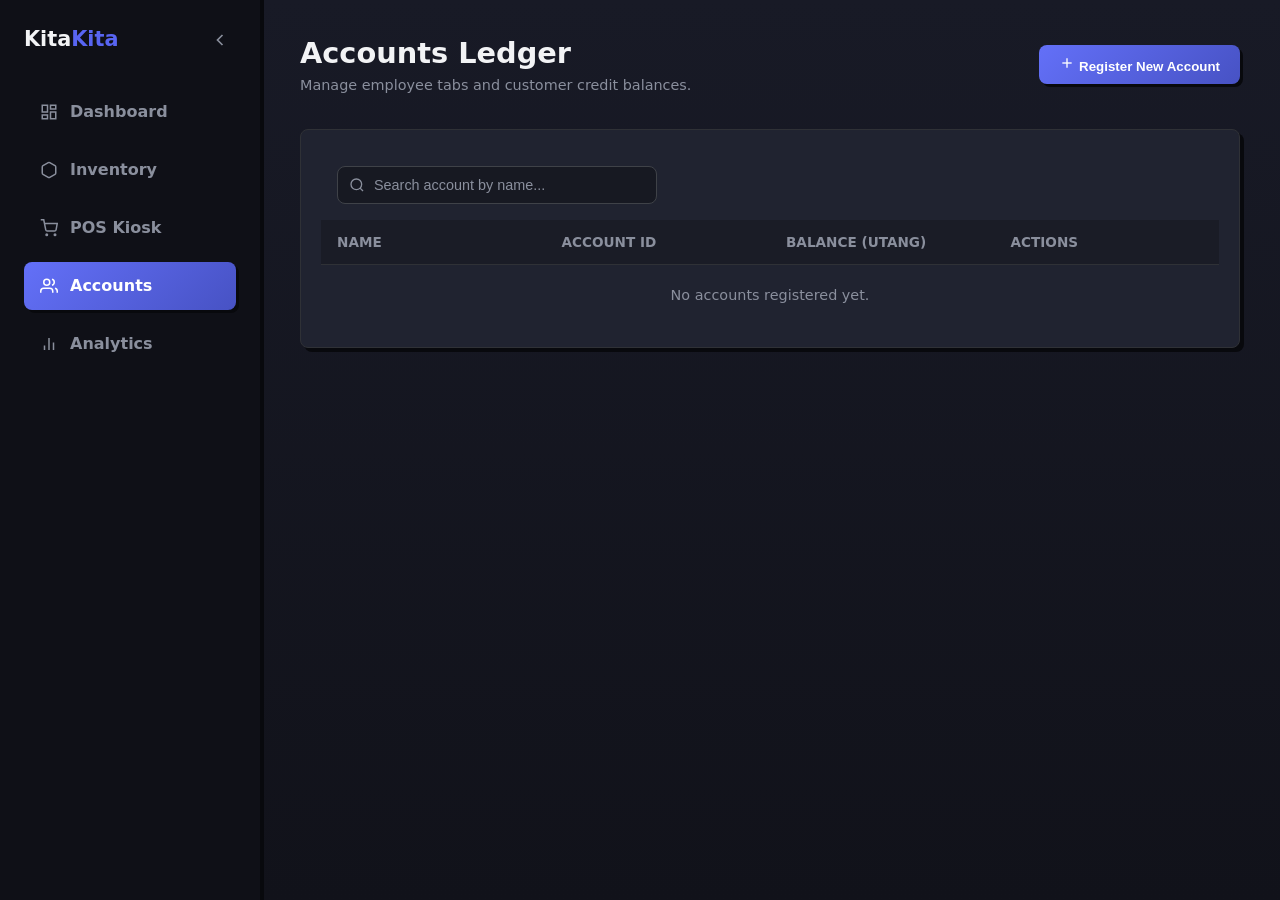
<file: PR2/accounts.html>
<!DOCTYPE html>
<html lang="en" data-theme="dark">
<head>
    <meta charset="UTF-8">
    <meta name="viewport" content="width=device-width, initial-scale=1.0">
    <title>Accounts | KitaKita</title>
    <link rel="stylesheet" href="style.css">
</head>
<body>
    <div class="app-container">
        <!-- Sidebar -->
        <aside class="sidebar" id="sidebar">
            <div class="brand">
                <h2>Kita<span>Kita</span></h2>
                <button id="sidebar-toggle" class="btn-icon" aria-label="Toggle Sidebar">
                    <svg width="20" height="20" viewBox="0 0 24 24" fill="none" stroke="currentColor" stroke-width="2"><path d="M15 18l-6-6 6-6"/></svg>
                </button>
            </div>
            <nav class="nav-menu">
                <a href="index.html" class="nav-link">
                    <svg width="18" height="18" viewBox="0 0 24 24" fill="none" stroke="currentColor" stroke-width="2"><rect x="3" y="3" width="7" height="9"/><rect x="14" y="3" width="7" height="5"/><rect x="14" y="12" width="7" height="9"/><rect x="3" y="16" width="7" height="5"/></svg>
                    <span class="link-text">Dashboard</span>
                </a>
                <a href="inventory.html" class="nav-link">
                    <svg width="18" height="18" viewBox="0 0 24 24" fill="none" stroke="currentColor" stroke-width="2"><path d="M21 16V8a2 2 0 0 0-1-1.73l-7-4a2 2 0 0 0-2 0l-7 4A2 2 0 0 0 3 8v8a2 2 0 0 0 1 1.73l7 4a2 2 0 0 0 2 0l7-4A2 2 0 0 0 21 16z"/></svg>
                    <span class="link-text">Inventory</span>
                </a>
                <a href="pos.html" class="nav-link">
                    <svg width="18" height="18" viewBox="0 0 24 24" fill="none" stroke="currentColor" stroke-width="2"><circle cx="9" cy="21" r="1"/><circle cx="20" cy="21" r="1"/><path d="M1 1h4l2.68 13.39a2 2 0 0 0 2 1.61h9.72a2 2 0 0 0 2-1.61L23 6H6"/></svg>
                    <span class="link-text">POS Kiosk</span>
                </a>
                <a href="accounts.html" class="nav-link active">
                    <svg width="18" height="18" viewBox="0 0 24 24" fill="none" stroke="currentColor" stroke-width="2"><path d="M17 21v-2a4 4 0 0 0-4-4H5a4 4 0 0 0-4 4v2"/><circle cx="9" cy="7" r="4"/><path d="M23 21v-2a4 4 0 0 0-3-3.87"/><path d="M16 3.13a4 4 0 0 1 0 7.75"/></svg>
                    <span class="link-text">Accounts</span>
                </a>
                <a href="analytics.html" class="nav-link">
                    <svg width="18" height="18" viewBox="0 0 24 24" fill="none" stroke="currentColor" stroke-width="2"><line x1="18" y1="20" x2="18" y2="10"/><line x1="12" y1="20" x2="12" y2="4"/><line x1="6" y1="20" x2="6" y2="14"/></svg>
                    <span class="link-text">Analytics</span>
                </a>
            </nav>
        </aside>

        <!-- Main Content Area -->
        <main class="main-content">
            <header class="page-header">
                <div>
                    <h1 class="page-title">Accounts Ledger</h1>
                    <p class="text-muted">Manage employee tabs and customer credit balances.</p>
                </div>
                <div class="quick-actions">
                    <button class="btn-primary" id="open-account-modal-btn">
                        <svg width="16" height="16" viewBox="0 0 24 24" fill="none" stroke="currentColor" stroke-width="2"><line x1="12" y1="5" x2="12" y2="19"/><line x1="5" y1="12" x2="19" y2="12"/></svg>
                        Register New Account
                    </button>
                </div>
            </header>

            <section class="card table-container">
                <div style="padding: 16px; border-bottom: 1px solid var(--border); display: flex; align-items: center;">
                    <div style="position: relative; width: 100%; max-width: 320px;">
                        <svg width="16" height="16" viewBox="0 0 24 24" fill="none" stroke="currentColor" stroke-width="2" 
                            style="position: absolute; left: 12px; top: 50%; transform: translateY(-50%); color: var(--text-muted); pointer-events: none;">
                            <circle cx="11" cy="11" r="8"></circle>
                            <line x1="21" y1="21" x2="16.65" y2="16.65"></line>
                        </svg>
                        <input type="text" id="account-search" class="form-control" placeholder="Search account by name..." style="padding-left: 36px;">
                    </div>
                </div>
                <table class="data-table">
                    <thead>
                        <tr>
                            <th>Name</th>
                            <th>Account ID</th>
                            <th>Balance (Utang)</th>
                            <th>Actions</th>
                        </tr>
                    </thead>
                    <tbody id="accounts-table-body">
                        <!-- Populated dynamically -->
                    </tbody>
                </table>
            </section>
        </main>
    </div>

    <!-- Registration Modal -->
    <div class="modal-overlay" id="account-modal">
        <div class="card modal-card" style="max-width: 420px;">
            <div class="card-header">
                <h3>Register Account</h3>
                <button class="btn-icon" id="close-account-modal-btn">✕</button>
            </div>
            <form id="account-form" style="display: flex; flex-direction: column; gap: 16px; margin-top: 16px;">
                <div>
                    <label class="text-muted" style="font-size: 0.85rem; display: block; margin-bottom: 6px;">Customer / Employee Name</label>
                    <input type="text" id="acc-name" class="form-control" required placeholder="e.g., Juan Dela Cruz">
                </div>
                <div>
                    <label class="text-muted" style="font-size: 0.85rem; display: block; margin-bottom: 6px;">Initial Balance / Utang (₱)</label>
                    <input type="number" id="acc-balance" class="form-control" value="0" step="0.01">
                </div>
                <div style="display: flex; justify-content: flex-end; gap: 8px; margin-top: 8px;">
                    <button type="button" class="btn-secondary" id="cancel-account-modal-btn">Cancel</button>
                    <button type="submit" class="btn-primary">Save Account</button>
                </div>
            </form>
        </div>
    </div>

    <!-- Payment Modal -->
    <div class="modal-overlay" id="payment-modal">
        <div class="card modal-card" style="max-width: 400px;">
            <div class="card-header">
                <h3>Record Payment</h3>
                <button class="btn-icon" id="close-payment-modal-btn">✕</button>
            </div>
            <form id="payment-form" style="display: flex; flex-direction: column; gap: 16px; margin-top: 16px;">
                <input type="hidden" id="pay-account-id">
                <div>
                    <label class="text-muted" style="font-size: 0.85rem; display: block; margin-bottom: 4px;" id="pay-account-label">Account Name</label>
                    <div style="font-size: 0.95rem; font-weight: 600; margin-bottom: 10px;" id="pay-account-balance-display">Current Balance: ₱0.00</div>
                </div>
                <div>
                    <label class="text-muted" style="font-size: 0.85rem; display: block; margin-bottom: 6px;">Payment Amount (₱)</label>
                    <input type="number" id="pay-amount" class="form-control" placeholder="0.00" step="0.01" min="0.50" required>
                </div>
                <div style="display: flex; justify-content: flex-end; gap: 8px; margin-top: 8px;">
                    <button type="button" class="btn-secondary" id="cancel-payment-modal-btn">Cancel</button>
                    <button type="submit" class="btn-primary">Confirm Payment</button>
                </div>
            </form>
        </div>
    </div>

    <script src="accounts.js"></script>
</body>
</html>
</file>
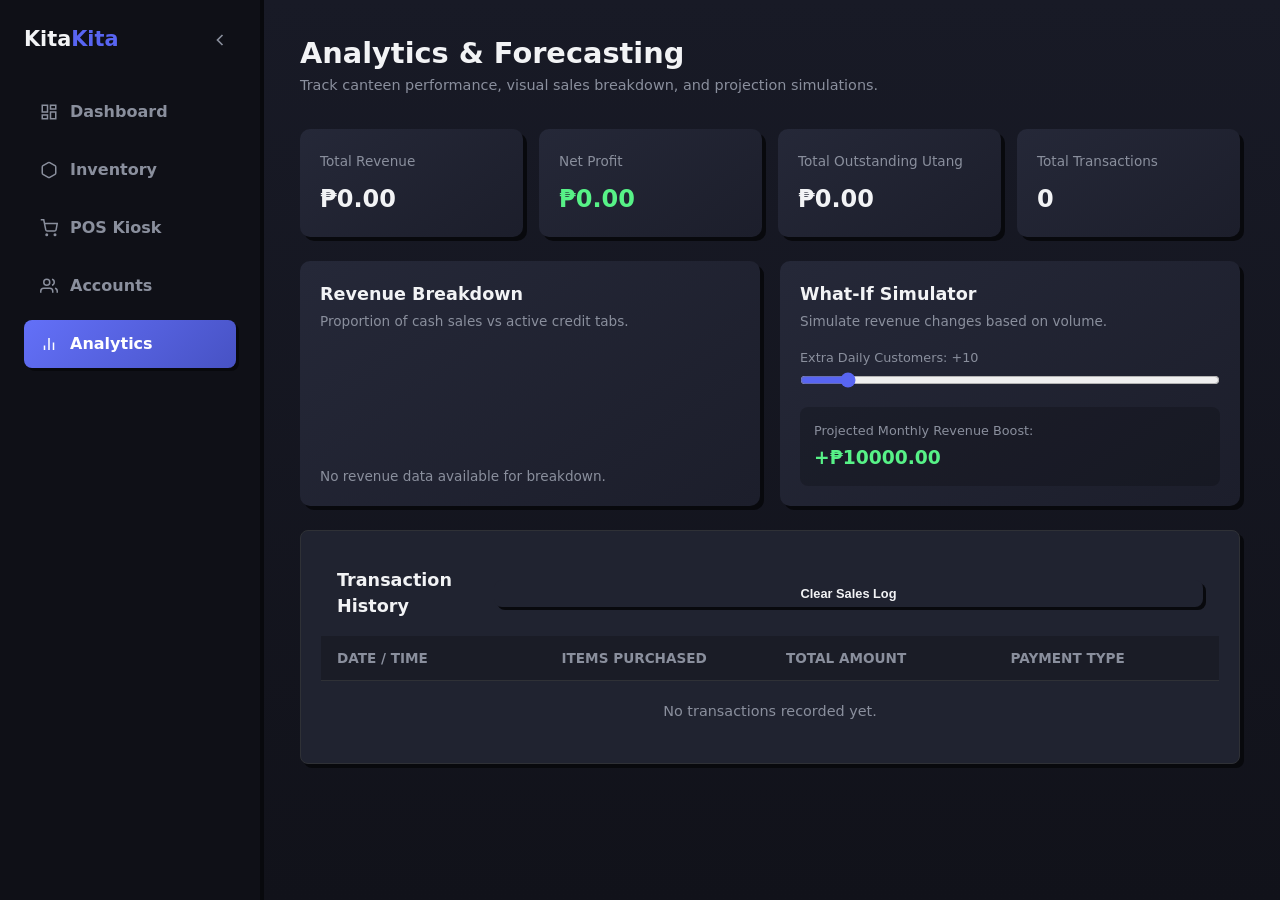
<file: PR2/analytics.html>
<!DOCTYPE html>
<html lang="en" data-theme="dark">
<head>
    <meta charset="UTF-8">
    <meta name="viewport" content="width=device-width, initial-scale=1.0">
    <title>Analytics | KitaKita</title>
    <link rel="stylesheet" href="style.css">
</head>
<body>
    <div class="app-container">
        <!-- Sidebar -->
        <aside class="sidebar" id="sidebar">
            <div class="brand">
                <h2>Kita<span>Kita</span></h2>
                <button id="sidebar-toggle" class="btn-icon" aria-label="Toggle Sidebar">
                    <svg width="20" height="20" viewBox="0 0 24 24" fill="none" stroke="currentColor" stroke-width="2"><path d="M15 18l-6-6 6-6"/></svg>
                </button>
            </div>
            <nav class="nav-menu">
                <a href="index.html" class="nav-link">
                    <svg width="18" height="18" viewBox="0 0 24 24" fill="none" stroke="currentColor" stroke-width="2"><rect x="3" y="3" width="7" height="9"/><rect x="14" y="3" width="7" height="5"/><rect x="14" y="12" width="7" height="9"/><rect x="3" y="16" width="7" height="5"/></svg>
                    <span class="link-text">Dashboard</span>
                </a>
                <a href="inventory.html" class="nav-link">
                    <svg width="18" height="18" viewBox="0 0 24 24" fill="none" stroke="currentColor" stroke-width="2"><path d="M21 16V8a2 2 0 0 0-1-1.73l-7-4a2 2 0 0 0-2 0l-7 4A2 2 0 0 0 3 8v8a2 2 0 0 0 1 1.73l7 4a2 2 0 0 0 2 0l7-4A2 2 0 0 0 21 16z"/></svg>
                    <span class="link-text">Inventory</span>
                </a>
                <a href="pos.html" class="nav-link">
                    <svg width="18" height="18" viewBox="0 0 24 24" fill="none" stroke="currentColor" stroke-width="2"><circle cx="9" cy="21" r="1"/><circle cx="20" cy="21" r="1"/><path d="M1 1h4l2.68 13.39a2 2 0 0 0 2 1.61h9.72a2 2 0 0 0 2-1.61L23 6H6"/></svg>
                    <span class="link-text">POS Kiosk</span>
                </a>
                <a href="accounts.html" class="nav-link">
                    <svg width="18" height="18" viewBox="0 0 24 24" fill="none" stroke="currentColor" stroke-width="2"><path d="M17 21v-2a4 4 0 0 0-4-4H5a4 4 0 0 0-4 4v2"/><circle cx="9" cy="7" r="4"/><path d="M23 21v-2a4 4 0 0 0-3-3.87"/><path d="M16 3.13a4 4 0 0 1 0 7.75"/></svg>
                    <span class="link-text">Accounts</span>
                </a>
                <a href="analytics.html" class="nav-link active">
                    <svg width="18" height="18" viewBox="0 0 24 24" fill="none" stroke="currentColor" stroke-width="2"><line x1="18" y1="20" x2="18" y2="10"/><line x1="12" y1="20" x2="12" y2="4"/><line x1="6" y1="20" x2="6" y2="14"/></svg>
                    <span class="link-text">Analytics</span>
                </a>
            </nav>
        </aside>

        <!-- Main Content -->
        <main class="main-content">
            <header class="page-header">
                <div>
                    <h1 class="page-title">Analytics & Forecasting</h1>
                    <p class="text-muted">Track canteen performance, visual sales breakdown, and projection simulations.</p>
                </div>
            </header>

            <!-- Metrics Overview Cards -->
            <section style="display: grid; grid-template-columns: repeat(auto-fit, minmax(220px, 1fr)); gap: 16px; margin-bottom: 24px;">
                <div class="card" style="padding: 20px;">
                    <span class="text-muted" style="font-size: 0.85rem;">Total Revenue</span>
                    <h2 class="text-accent" id="stat-revenue" style="margin-top: 8px;">₱0.00</h2>
                </div>
                <div class="card" style="padding: 20px;">
                    <span class="text-muted" style="font-size: 0.85rem;">Net Profit</span>
                    <h2 class="text-success" id="stat-profit" style="margin-top: 8px;">₱0.00</h2>
                </div>
                <div class="card" style="padding: 20px;">
                    <span class="text-muted" style="font-size: 0.85rem;">Total Outstanding Utang</span>
                    <h2 class="text-danger" id="stat-collectibles" style="margin-top: 8px;">₱0.00</h2>
                </div>
                <div class="card" style="padding: 20px;">
                    <span class="text-muted" style="font-size: 0.85rem;">Total Transactions</span>
                    <h2 id="stat-orders" style="margin-top: 8px;">0</h2>
                </div>
            </section>

            <!-- Grid Layout for Aura Visuals & What-If Simulator -->
            <section style="display: grid; grid-template-columns: repeat(auto-fit, minmax(340px, 1fr)); gap: 20px; margin-bottom: 24px;">
                <!-- Visual Sales Distribution Chart -->
                <div class="card" style="padding: 20px; display: flex; flex-direction: column; justify-content: space-between;">
                    <div>
                        <h3 style="font-size: 1.1rem; margin-bottom: 4px;">Revenue Breakdown</h3>
                        <p class="text-muted" style="font-size: 0.85rem; margin-bottom: 16px;">Proportion of cash sales vs active credit tabs.</p>
                    </div>
                    <div id="aura-chart-container" style="display: flex; flex-direction: column; gap: 12px;">
                        <!-- Dynamically populated visual progress bars -->
                    </div>
                </div>

                <!-- What-If Simulator Card -->
                <div class="card" style="padding: 20px;">
                    <h3 style="font-size: 1.1rem; margin-bottom: 4px;">What-If Simulator</h3>
                    <p class="text-muted" style="font-size: 0.85rem; margin-bottom: 16px;">Simulate revenue changes based on volume.</p>
                    
                    <div style="display: flex; flex-direction: column; gap: 12px;">
                        <div>
                            <label class="text-muted" style="font-size: 0.8rem; display: block; margin-bottom: 4px;" id="slider-label">Extra Daily Customers: +10</label>
                            <input type="range" id="sim-slider" min="0" max="100" value="10" style="width: 100%; accent-color: var(--accent);">
                        </div>
                        <div style="background: rgba(0,0,0,0.2); padding: 14px; border-radius: 8px; border: 1px solid var(--border);">
                            <span class="text-muted" style="font-size: 0.8rem; display: block;">Projected Monthly Revenue Boost:</span>
                            <h3 class="text-success" id="sim-output" style="margin-top: 4px;">₱0.00</h3>
                        </div>
                    </div>
                </div>
            </section>

            <!-- Sales History Table -->
            <section class="card table-container">
                <div style="padding: 16px; border-bottom: 1px solid var(--border); display: flex; justify-content: space-between; align-items: center;">
                    <h3 style="font-size: 1.1rem;">Transaction History</h3>
                    <button class="btn-secondary" id="clear-sales-btn" style="padding: 6px 12px; font-size: 0.8rem; color: var(--text-danger);">Clear Sales Log</button>
                </div>
                <table class="data-table">
                    <thead>
                        <tr>
                            <th>Date / Time</th>
                            <th>Items Purchased</th>
                            <th>Total Amount</th>
                            <th>Payment Type</th>
                        </tr>
                    </thead>
                    <tbody id="sales-table-body">
                        <!-- Populated dynamically -->
                    </tbody>
                </table>
            </section>
        </main>
    </div>

    <script src="analytics.js"></script>
</body>
</html>
</file>
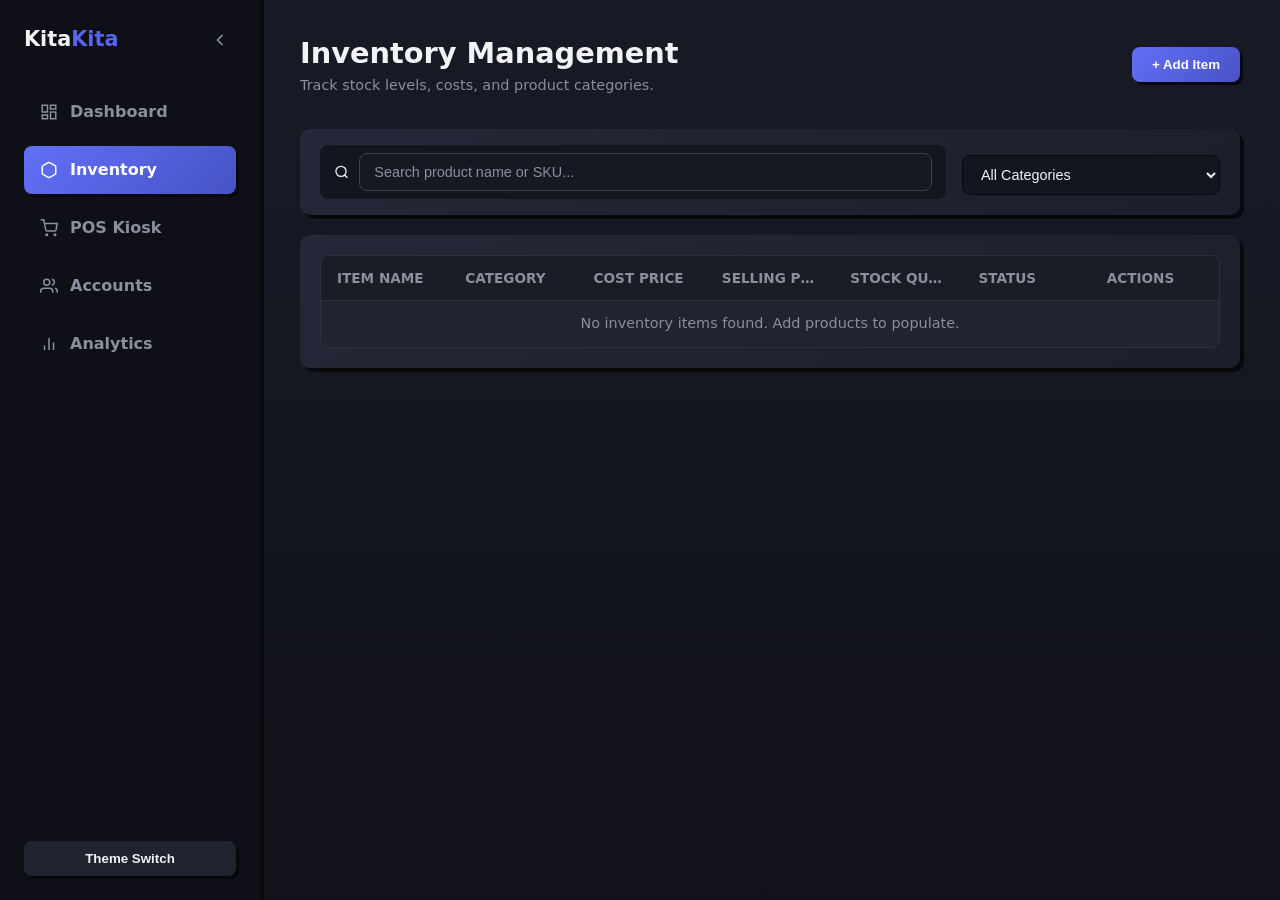
<file: PR2/inventory.html>
<!DOCTYPE html>
<html lang="en" data-theme="dark">
<head>
    <meta charset="UTF-8">
    <meta name="viewport" content="width=device-width, initial-scale=1.0">
    <title>Inventory | KitaKita</title>
    <link rel="stylesheet" href="style.css">
</head>
<body>

    <div class="app-container">
        
        <!-- Collapsible Sidebar -->
        <aside class="sidebar" id="sidebar">
            <div class="brand">
                <h2>Kita<span>Kita</span></h2>
                <button id="sidebar-toggle" class="btn-icon" aria-label="Toggle Sidebar">
                    <svg width="20" height="20" viewBox="0 0 24 24" fill="none" stroke="currentColor" stroke-width="2"><path d="M15 18l-6-6 6-6"/></svg>
                </button>
            </div>
            <nav class="nav-menu">
                <a href="index.html" class="nav-link">
                    <svg width="18" height="18" viewBox="0 0 24 24" fill="none" stroke="currentColor" stroke-width="2"><rect x="3" y="3" width="7" height="9"/><rect x="14" y="3" width="7" height="5"/><rect x="14" y="12" width="7" height="9"/><rect x="3" y="16" width="7" height="5"/></svg>
                    <span class="link-text">Dashboard</span>
                </a>
                <a href="inventory.html" class="nav-link active">
                    <svg width="18" height="18" viewBox="0 0 24 24" fill="none" stroke="currentColor" stroke-width="2"><path d="M21 16V8a2 2 0 0 0-1-1.73l-7-4a2 2 0 0 0-2 0l-7 4A2 2 0 0 0 3 8v8a2 2 0 0 0 1 1.73l7 4a2 2 0 0 0 2 0l7-4A2 2 0 0 0 21 16z"/></svg>
                    <span class="link-text">Inventory</span>
                </a>
                <a href="pos.html" class="nav-link">
                    <svg width="18" height="18" viewBox="0 0 24 24" fill="none" stroke="currentColor" stroke-width="2"><circle cx="9" cy="21" r="1"/><circle cx="20" cy="21" r="1"/><path d="M1 1h4l2.68 13.39a2 2 0 0 0 2 1.61h9.72a2 2 0 0 0 2-1.61L23 6H6"/></svg>
                    <span class="link-text">POS Kiosk</span>
                </a>
                <a href="accounts.html" class="nav-link">
                    <svg width="18" height="18" viewBox="0 0 24 24" fill="none" stroke="currentColor" stroke-width="2"><path d="M17 21v-2a4 4 0 0 0-4-4H5a4 4 0 0 0-4 4v2"/><circle cx="9" cy="7" r="4"/><path d="M23 21v-2a4 4 0 0 0-3-3.87"/><path d="M16 3.13a4 4 0 0 1 0 7.75"/></svg>
                    <span class="link-text">Accounts</span>
                </a>
                <a href="analytics.html" class="nav-link">
                    <svg width="18" height="18" viewBox="0 0 24 24" fill="none" stroke="currentColor" stroke-width="2"><line x1="18" y1="20" x2="18" y2="10"/><line x1="12" y1="20" x2="12" y2="4"/><line x1="6" y1="20" x2="6" y2="14"/></svg>
                    <span class="link-text">Analytics</span>
                </a>
                
            </nav>
            <div class="theme-control">
                <button id="theme-toggle" class="btn-secondary">Theme Switch</button>
            </div>
        </aside>

        <!-- Main Content Area -->
        <main class="main-content">
            
            <header class="page-header">
                <div>
                    <h1 class="page-title">Inventory Management</h1>
                    <p class="text-muted">Track stock levels, costs, and product categories.</p>
                </div>
                <div class="quick-actions">
                    <button class="btn-primary" id="open-modal-btn">+ Add Item</button>
                </div>
            </header>

            <!-- Table Filter Toolbar -->
            <section class="card toolbar-card">
                <div class="toolbar-controls">
                    <div class="search-box">
                        <svg width="16" height="16" viewBox="0 0 24 24" fill="none" stroke="currentColor" stroke-width="2"><circle cx="11" cy="11" r="8"/><line x1="21" y1="21" x2="16.65" y2="16.65"/></svg>
                        <input type="text" id="search-input" placeholder="Search product name or SKU..." maxlength="30">
                    </div>
                    <div class="filter-box">
                        <select id="category-filter">
                            <option value="all">All Categories</option>
                            <option value="Snacks & Sweets">Snacks, Candies & Chocolates</option>
                            <option value="Beverages">Beverages (Soda, Coffee, Juice)</option>
                            <option value="Bakery & Pastries">Bread & Pastries</option>
                            <option value="Daily Ulam">Daily Ulam</option>
                            <option value="General Supplies">General Supplies</option>
                        </select>
                    </div>
                </div>
            </section>

            <!-- Inventory Data Table -->
            <section class="card table-card">
                <div class="table-container">
                    <table class="data-table">
                        <thead>
                            <tr>
                                <th>Item Name</th>
                                <th>Category</th>
                                <th>Cost Price</th>
                                <th>Selling Price</th>
                                <th>Stock Quantity</th>
                                <th>Status</th>
                                <th>Actions</th>
                            </tr>
                        </thead>
                        <tbody id="inventory-table-body">
                            <!-- Dynamic empty state when starting from scratch -->
                            <tr id="empty-row">
                                <td colspan="7" class="empty-state">
                                    <p class="text-muted">No inventory items available. Click <strong>+ Add Item</strong> to add your first product.</p>
                                </td>
                            </tr>
                        </tbody>
                    </table>
                </div>
            </section>

        </main>
    </div>

    <!-- Modal Form: Add / Edit Product -->
    <div class="modal-overlay" id="item-modal">
        <div class="card modal-card">
            <div class="modal-header">
                <h3 id="modal-title">Add New Inventory Item</h3>
                <button class="btn-icon" id="close-modal-btn">
                    <svg width="20" height="20" viewBox="0 0 24 24" fill="none" stroke="currentColor" stroke-width="2"><line x1="18" y1="6" x2="6" y2="18"/><line x1="6" y1="6" x2="18" y2="18"/></svg>
                </button>
            </div>
            <form id="item-form">
                <div class="form-group">
                    <label for="item-name">Product Name</label>
                    <input type="text" id="item-name" placeholder="e.g., Pork Adobo" maxlength="30" required>
                </div>
                <div class="form-row">
                    <div class="form-group">
                        <label for="item-category">Category</label>
                        <select id="item-category" required>
                            <option value="Snacks & Sweets">Snacks, Candies & Chocolates</option>
                            <option value="Beverages">Beverages (Soda, Coffee, Juice)</option>
                            <option value="Bakery & Pastries">Bread & Pastries</option>
                            <option value="Daily Ulam">Daily Ulam</option>
                            <option value="General Supplies">General Supplies</option>
                        </select>
                    </div>
                    <div class="form-group">
                        <label for="item-stock">Stock Quantity</label>
                        <input type="number" id="item-stock" min="0" max="9999" placeholder="0" required>
                    </div>
                </div>
                <div class="form-row">
                    <div class="form-group">
                        <label for="item-cost">Cost Price (₱)</label>
                        <input type="number" id="item-cost" step="0.01" min="0" max="99999" placeholder="0.00" required>
                    </div>
                    <div class="form-group">
                        <label for="item-price">Selling Price (₱)</label>
                        <input type="number" id="item-price" step="0.01" min="0" max="99999" placeholder="0.00" required>
                    </div>
                </div>
                <div class="modal-actions">
                    <button type="button" class="btn-secondary" id="cancel-modal-btn">Cancel</button>
                    <button type="submit" class="btn-primary">Save Item</button>
                </div>
            </form>
        </div>
    </div>

    <div id="toast-container" class="toast-container"></div>

    <script src="inventory.js"></script>
</body>
</html>
</file>
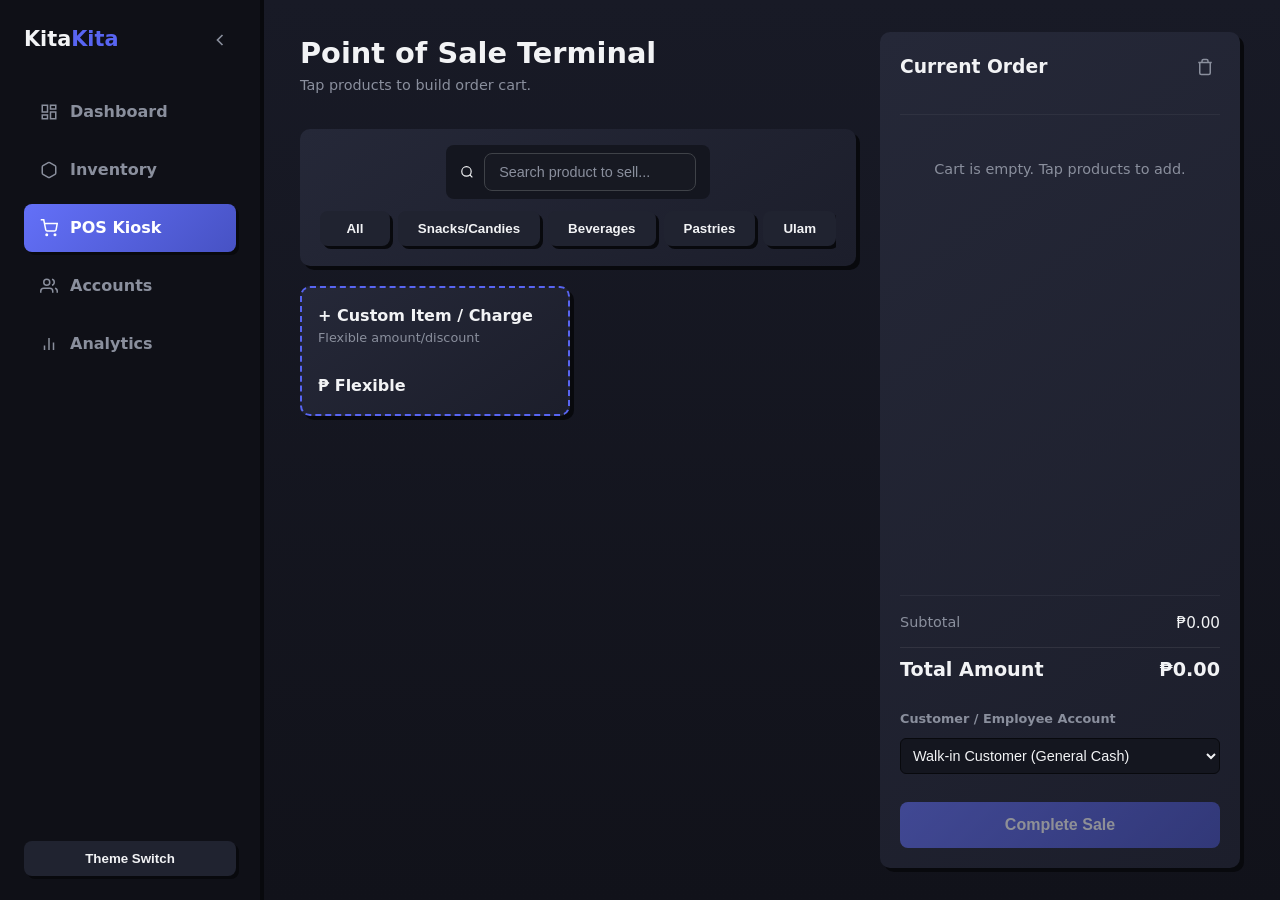
<file: PR2/pos.html>
<!DOCTYPE html>
<html lang="en" data-theme="dark">
<head>
    <meta charset="UTF-8">
    <meta name="viewport" content="width=device-width, initial-scale=1.0">
    <title>POS Kiosk | KitaKita</title>
    <link rel="stylesheet" href="style.css">
</head>
<body>

    <div class="app-container">
        
        <!-- Collapsible Sidebar -->
        <aside class="sidebar" id="sidebar">
            <div class="brand">
                <h2>Kita<span>Kita</span></h2>
                <button id="sidebar-toggle" class="btn-icon" aria-label="Toggle Sidebar">
                    <svg width="20" height="20" viewBox="0 0 24 24" fill="none" stroke="currentColor" stroke-width="2"><path d="M15 18l-6-6 6-6"/></svg>
                </button>
            </div>
            <nav class="nav-menu">
                <a href="index.html" class="nav-link">
                    <svg width="18" height="18" viewBox="0 0 24 24" fill="none" stroke="currentColor" stroke-width="2"><rect x="3" y="3" width="7" height="9"/><rect x="14" y="3" width="7" height="5"/><rect x="14" y="12" width="7" height="9"/><rect x="3" y="16" width="7" height="5"/></svg>
                    <span class="link-text">Dashboard</span>
                </a>
                <a href="inventory.html" class="nav-link">
                    <svg width="18" height="18" viewBox="0 0 24 24" fill="none" stroke="currentColor" stroke-width="2"><path d="M21 16V8a2 2 0 0 0-1-1.73l-7-4a2 2 0 0 0-2 0l-7 4A2 2 0 0 0 3 8v8a2 2 0 0 0 1 1.73l7 4a2 2 0 0 0 2 0l7-4A2 2 0 0 0 21 16z"/></svg>
                    <span class="link-text">Inventory</span>
                </a>
                <a href="pos.html" class="nav-link active">
                    <svg width="18" height="18" viewBox="0 0 24 24" fill="none" stroke="currentColor" stroke-width="2"><circle cx="9" cy="21" r="1"/><circle cx="20" cy="21" r="1"/><path d="M1 1h4l2.68 13.39a2 2 0 0 0 2 1.61h9.72a2 2 0 0 0 2-1.61L23 6H6"/></svg>
                    <span class="link-text">POS Kiosk</span>
                </a>
                <a href="accounts.html" class="nav-link">
                    <svg width="18" height="18" viewBox="0 0 24 24" fill="none" stroke="currentColor" stroke-width="2"><path d="M17 21v-2a4 4 0 0 0-4-4H5a4 4 0 0 0-4 4v2"/><circle cx="9" cy="7" r="4"/><path d="M23 21v-2a4 4 0 0 0-3-3.87"/><path d="M16 3.13a4 4 0 0 1 0 7.75"/></svg>
                    <span class="link-text">Accounts</span>
                </a>
                <a href="analytics.html" class="nav-link">
                    <svg width="18" height="18" viewBox="0 0 24 24" fill="none" stroke="currentColor" stroke-width="2"><line x1="18" y1="20" x2="18" y2="10"/><line x1="12" y1="20" x2="12" y2="4"/><line x1="6" y1="20" x2="6" y2="14"/></svg>
                    <span class="link-text">Analytics</span>
                </a>
            </nav>
            <div class="theme-control">
                <button id="theme-toggle" class="btn-secondary">Theme Switch</button>
            </div>
        </aside>

        <!-- Main Content Area -->
        <main class="main-content pos-layout">
            
            <!-- Left Side: Interactive Product Catalog -->
            <section class="pos-catalog">
                <header class="page-header">
                    <div>
                        <h1 class="page-title">Point of Sale Terminal</h1>
                        <p class="text-muted">Tap products to build order cart.</p>
                    </div>
                </header>

                <div class="card toolbar-card">
                    <div class="toolbar-controls" style="flex-direction: column; gap: 12px;">
                        <div class="search-box">
                            <svg width="16" height="16" viewBox="0 0 24 24" fill="none" stroke="currentColor" stroke-width="2"><circle cx="11" cy="11" r="8"/><line x1="21" y1="21" x2="16.65" y2="16.65"/></svg>
                            <input type="text" id="pos-search" placeholder="Search product to sell...">
                        </div>
                        <div class="category-pills" id="pos-category-pills" style="display: flex; gap: 8px; overflow-x: auto; width: 100%; padding-bottom: 4px;">
                            <button class="btn-secondary active" data-category="all">All</button>
                            <button class="btn-secondary" data-category="Snacks & Sweets">Snacks/Candies</button>
                            <button class="btn-secondary" data-category="Beverages">Beverages</button>
                            <button class="btn-secondary" data-category="Bakery & Pastries">Pastries</button>
                            <button class="btn-secondary" data-category="Daily Ulam">Ulam</button>
                        </div>
                    </div>
                </div>

                <!-- Product Card Grid -->
                <div class="product-grid" id="pos-product-grid">
                    <div class="empty-state card">
                        <p class="text-muted">No available stock to display. Add items in <strong>Inventory</strong> first.</p>
                    </div>
                </div>
            </section>

            <!-- Right Side: Live Transaction Checkout Cart -->
            <section class="pos-cart-panel">
                <div class="card cart-card">
                    <div class="card-header">
                        <h3>Current Order</h3>
                        <button class="btn-icon text-muted" id="clear-cart-btn" title="Clear Order">
                            <svg width="18" height="18" viewBox="0 0 24 24" fill="none" stroke="currentColor" stroke-width="2"><polyline points="3 6 5 6 21 6"/><path d="M19 6v14a2 2 0 0 1-2 2H7a2 2 0 0 1-2-2V6m3 0V4a2 2 0 0 1 2-2h4a2 2 0 0 1 2 2v2"/></svg>
                        </button>
                    </div>

                    <!-- Cart Item List -->
                    <div class="cart-items-wrapper">
                        <ul class="cart-list" id="cart-list">
                            <li class="empty-state">
                                <p class="text-muted">Cart is empty. Tap products to add.</p>
                            </li>
                        </ul>
                    </div>

                    <!-- Order Summary Totals -->
                    <div class="cart-summary">
                        <div class="summary-row">
                            <span class="text-muted">Subtotal</span>
                            <span id="cart-subtotal">₱0.00</span>
                        </div>
                        <div class="summary-row total-row">
                            <strong>Total Amount</strong>
                            <strong id="cart-total" class="text-accent">₱0.00</strong>
                        </div>

                        <!-- Customer / Employee Account Selector -->
                        <div class="form-group" style="margin: 12px 0 8px 0;">
                            <label for="pos-customer-select" style="font-size: 0.8rem; color: var(--text-muted); font-weight: 600; display: block; margin-bottom: 4px;">
                                Customer / Employee Account
                            </label>
                            <select id="pos-customer-select" class="input-field" style="width: 100%; padding: 0.5rem; border-radius: 6px; font-size: 0.9rem;">
                                <option value="walkin">Walk-in Customer (General Cash)</option>
                                <!-- Populated dynamically from accounts storage -->
                            </select>
                        </div>

                        <button class="btn-primary btn-checkout" id="checkout-btn" disabled>Complete Sale</button>
                    </div>
                </div>
            </section>

        </main>
    </div>

    <!-- Custom Item Price Modal -->
    <div class="modal-overlay" id="custom-price-modal">
        <div class="card modal-card" style="max-width: 360px;">
            <div class="card-header">
                <h3>Enter Custom Price</h3>
            </div>
            <div style="padding: 16px 0;">
                <label class="text-muted" style="font-size: 0.85rem;">Price (₱)</label>
                <input type="number" id="custom-item-price" class="input-field" placeholder="0.00" step="1" style="font-size: 1.2rem; margin-top: 6px;">
            </div>
            <div style="display: flex; gap: 8px; justify-content: flex-end;">
                <button class="btn-secondary" id="cancel-custom-price-btn">Cancel</button>
                <button class="btn-primary" id="confirm-custom-price-btn">Add to Cart</button>
            </div>
        </div>
    </div>

    <div id="toast-container" class="toast-container"></div>

    <script src="pos.js"></script>
</body>
</html>
</file>
<file: PR2/style.css>
/* ==========================================================================
   1. COLOR PALETTE & GRADIENTS
   ========================================================================== */
:root {
  --bg-main: #14161f;
  --bg-main-gradient: linear-gradient(180deg, #181a26 0%, #11121a 100%);
  --bg-sidebar: #0f1017;
  
  /* Subtle linear gradients for card depth */
  --bg-card: #202330;
  --bg-card-gradient: linear-gradient(145deg, #252838 0%, #1c1e2b 100%);
  --shadow-color: #08090d;
  
  --accent: #5865f2;
  --accent-gradient: linear-gradient(135deg, #6370f8 0%, #4752c4 100%);
  
  --text-main: #f2f3f5;
  --text-muted: #8a8f9d;
  
  --success: #57f287;
  --success-bg: rgba(87, 242, 135, 0.12);
  --warning: #fee75c;
  --warning-bg: rgba(254, 231, 92, 0.12);
  --danger: #ed4245;
  --danger-bg: rgba(237, 66, 69, 0.12);
}

* {
  box-sizing: border-box;
  margin: 0;
  padding: 0;
}

body {
  background: var(--bg-main-gradient);
  background-color: var(--bg-main);
  color: var(--text-main);
  font-family: 'Segoe UI', system-ui, -apple-system, sans-serif;
  line-height: 1.5;
  min-height: 100vh;
}

.app-container {
  display: flex;
  min-height: 100vh;
}

/* ==========================================================================
   2. COLLAPSIBLE SIDEBAR
   ========================================================================== */
.sidebar {
  width: 260px;
  background-color: var(--bg-sidebar);
  display: flex;
  flex-direction: column;
  padding: 24px;
  position: fixed;
  height: 100vh;
  box-shadow: 4px 0px 0px var(--shadow-color);
  transition: width 0.3s cubic-bezier(0.4, 0, 0.2, 1);
  z-index: 100;
  overflow: hidden;
}

.sidebar.collapsed {
  width: 80px;
  padding: 24px 16px;
}

.brand {
  display: flex;
  justify-content: space-between;
  align-items: center;
  margin-bottom: 32px;
}

.brand h2 {
  font-size: 1.3rem;
  font-weight: 700;
  white-space: nowrap;
}

.brand span {
  color: var(--accent);
}

.sidebar.collapsed .brand h2,
.sidebar.collapsed .link-text {
  display: none;
}

.btn-icon {
  background: transparent;
  border: none;
  color: var(--text-muted);
  cursor: pointer;
  display: flex;
  align-items: center;
  justify-content: center;
  padding: 6px;
  border-radius: 6px;
  transition: background 0.15s ease;
}

.btn-icon:hover {
  background: var(--bg-card);
  color: var(--text-main);
}

.sidebar.collapsed #sidebar-toggle svg {
  transform: rotate(180deg);
}

.nav-menu {
  display: flex;
  flex-direction: column;
  gap: 10px;
  flex-grow: 1;
}

.nav-link {
  color: var(--text-muted);
  text-decoration: none;
  padding: 12px 16px;
  border-radius: 8px;
  font-weight: 600;
  display: flex;
  align-items: center;
  gap: 12px;
  white-space: nowrap;
  transition: all 0.15s ease;
}

.nav-link:hover, .nav-link.active {
  color: #ffffff;
  background: var(--accent-gradient);
  box-shadow: 3px 3px 0px var(--shadow-color);
}

/* ==========================================================================
   3. MAIN CONTENT LAYOUT
   ========================================================================== */
.main-content {
  margin-left: 260px;
  flex-grow: 1;
  padding: 32px 40px;
  transition: margin-left 0.3s cubic-bezier(0.4, 0, 0.2, 1);
}

.sidebar.collapsed ~ .main-content {
  margin-left: 80px;
}

.page-header {
  display: flex;
  justify-content: space-between;
  align-items: center;
  margin-bottom: 32px;
}

.page-title {
  font-size: 1.8rem;
  font-weight: 700;
}

.text-muted {
  color: var(--text-muted);
  font-size: 0.9rem;
}

/* ==========================================================================
   4. CARDS & VISUAL DEPTH
   ========================================================================== */
.card {
  background: var(--bg-card-gradient);
  background-color: var(--bg-card);
  border: none;
  border-radius: 10px;
  padding: 20px;
  box-shadow: 4px 4px 0px var(--shadow-color);
  transition: transform 0.15s ease, box-shadow 0.15s ease;
}

.card:hover {
  transform: translate(-2px, -2px);
  box-shadow: 6px 6px 0px var(--shadow-color);
}

.card-header {
  display: flex;
  justify-content: space-between;
  align-items: center;
  margin-bottom: 16px;
}

.metrics-grid {
  display: grid;
  grid-template-columns: repeat(auto-fit, minmax(220px, 1fr));
  gap: 20px;
  margin-bottom: 32px;
}

.metric-card {
  display: flex;
  flex-direction: column;
  gap: 8px;
}

.metric-label {
  font-size: 0.85rem;
  color: var(--text-muted);
  text-transform: uppercase;
  letter-spacing: 0.5px;
}

.metric-value {
  font-size: 1.8rem;
  font-weight: 700;
}

.dashboard-body {
  display: grid;
  grid-template-columns: 2fr 1fr;
  gap: 24px;
}

.chart-container {
  position: relative;
  height: 320px;
  width: 100%;
}

/* ==========================================================================
   5. UI COMPONENTS & BUTTONS
   ========================================================================== */
.badge {
  display: inline-block;
  padding: 4px 8px;
  border-radius: 6px;
  font-size: 0.75rem;
  font-weight: 600;
  width: fit-content;
}

.badge-success { background: var(--success-bg); color: var(--success); }
.badge-warning { background: var(--warning-bg); color: var(--warning); }
.badge-danger  { background: var(--danger-bg); color: var(--danger); }
.badge-neutral { background: rgba(255, 255, 255, 0.08); color: var(--text-main); }

.btn-primary, .btn-secondary {
  display: inline-block;
  padding: 10px 20px;
  border-radius: 8px;
  font-weight: 600;
  text-decoration: none;
  cursor: pointer;
  border: none;
  transition: all 0.15s ease;
}

.btn-primary {
  background: var(--accent-gradient);
  color: #ffffff;
  box-shadow: 3px 3px 0px var(--shadow-color);
}

.btn-primary:hover {
  transform: translate(-1px, -1px);
  box-shadow: 4px 4px 0px var(--shadow-color);
}

.btn-secondary {
  background: var(--bg-card);
  color: var(--text-main);
  box-shadow: 3px 3px 0px var(--shadow-color);
  width: 100%;
}

.alert-list {
  list-style: none;
  display: flex;
  flex-direction: column;
  gap: 16px;
}

.empty-state {
  text-align: center;
  padding: 32px 16px;
}

/* Responsive Breakpoints */
@media (max-width: 1024px) {
  .dashboard-body {
    grid-template-columns: 1fr;
  }
}

/* ==========================================================================
   TABLE & MODAL COMPONENT STYLES
   ========================================================================== */
.toolbar-card {
  margin-bottom: 20px;
  padding: 16px 20px;
}

.toolbar-controls {
  display: flex;
  gap: 16px;
  align-items: center;
}

.search-box {
  display: flex;
  align-items: center;
  gap: 10px;
  background-color: var(--bg-main);
  padding: 8px 14px;
  border-radius: 8px;
  flex-grow: 1;
}

.search-box input, select, .form-group input {
  background: transparent;
  border: none;
  color: var(--text-main);
  outline: none;
  font-size: 0.9rem;
  width: 100%;
}

.form-group input, select {
  background-color: var(--bg-main);
  padding: 10px 14px;
  border-radius: 8px;
  border: 1px solid var(--shadow-color);
  margin-top: 6px;
}

.table-container {
  overflow-x: auto;
}

.data-table {
  width: 100%;
  border-collapse: collapse;
  text-align: left;
}

.data-table th, .data-table td {
  padding: 14px 16px;
  border-bottom: 1px solid rgba(255, 255, 255, 0.05);
}

.data-table th {
  color: var(--text-muted);
  font-size: 0.8rem;
  text-transform: uppercase;
}

/* Modal Overlay */
.modal-overlay {
  position: fixed;
  top: 0;
  left: 0;
  width: 100%;
  height: 100%;
  background: rgba(0, 0, 0, 0.7);
  display: flex;
  justify-content: center;
  align-items: center;
  z-index: 1000;
  opacity: 0;
  pointer-events: none;
  transition: opacity 0.2s ease;
}

.modal-overlay.active {
  opacity: 1;
  pointer-events: auto;
}

.modal-card {
  width: 100%;
  max-width: 500px;
}

.modal-header {
  display: flex;
  justify-content: space-between;
  align-items: center;
  margin-bottom: 20px;
}

.form-group {
  margin-bottom: 16px;
  display: flex;
  flex-direction: column;
}

.form-row {
  display: grid;
  grid-template-columns: 1fr 1fr;
  gap: 16px;
}

.modal-actions {
  display: flex;
  gap: 12px;
  justify-content: flex-end;
  margin-top: 24px;
}

/* ==========================================================================
   POS TERMINAL STYLES
   ========================================================================== */
.pos-layout {
  display: grid;
  grid-template-columns: 1fr 360px;
  gap: 24px;
}

.product-grid {
  display: grid;
  grid-template-columns: repeat(auto-fill, minmax(180px, 1fr));
  gap: 16px;
  margin-top: 16px;
}

.pos-product-card {
  background: var(--bg-card-gradient);
  background-color: var(--bg-card);
  border-radius: 10px;
  padding: 16px;
  box-shadow: 4px 4px 0px var(--shadow-color);
  cursor: pointer;
  display: flex;
  flex-direction: column;
  justify-content: space-between;
  height: 130px;
  transition: transform 0.15s ease, box-shadow 0.15s ease;
  user-select: none;
}

.pos-product-card:hover {
  transform: translate(-2px, -2px);
  box-shadow: 6px 6px 0px var(--shadow-color);
}

.pos-product-card:active {
  transform: translate(1px, 1px);
  box-shadow: 2px 2px 0px var(--shadow-color);
}

.pos-product-card strong {
    display: block;
    white-space: nowrap;
    overflow: hidden;
    text-overflow: ellipsis;
    max-width: 100%;
}

.cart-card {
  display: flex;
  flex-direction: column;
  height: calc(100vh - 64px);
  position: sticky;
  top: 32px;
}

.cart-items-wrapper {
  flex-grow: 1;
  overflow-y: auto;
  margin: 16px 0;
  border-top: 1px solid rgba(255, 255, 255, 0.05);
  border-bottom: 1px solid rgba(255, 255, 255, 0.05);
}

.cart-list {
  list-style: none;
  display: flex;
  flex-direction: column;
  gap: 12px;
  padding: 12px 0;
}

.cart-item {
  display: flex;
  justify-content: space-between;
  align-items: center;
}

.cart-summary {
  display: flex;
  flex-direction: column;
  gap: 12px;
}

.summary-row {
  display: flex;
  justify-content: space-between;
  font-size: 0.95rem;
}

.total-row {
  font-size: 1.2rem;
  padding-top: 8px;
  border-top: 1px solid rgba(255, 255, 255, 0.08);
}

.btn-checkout {
  width: 100%;
  padding: 14px;
  font-size: 1rem;
  margin-top: 8px;
}

.btn-checkout:disabled {
  opacity: 0.5;
  cursor: not-allowed;
  box-shadow: none;
  transform: none;
}

/* Responsive adjustments */
@media (max-width: 1024px) {
  .pos-layout {
    grid-template-columns: 1fr;
  }
  
  .cart-card {
    height: auto;
    position: relative;
    top: 0;
  }
}

/* ==========================================================================
   ANALYTICS & SIMULATOR STYLES
   ========================================================================== */
.analytics-grid {
  display: grid;
  grid-template-columns: 1fr 1fr;
  gap: 24px;
}

.simulator-controls {
  display: flex;
  flex-direction: column;
  gap: 20px;
  margin: 20px 0;
}

.slider-group {
  display: flex;
  flex-direction: column;
  gap: 8px;
}

.slider-label {
  display: flex;
  justify-content: space-between;
  font-size: 0.9rem;
}

input[type="range"] {
  width: 100%;
  accent-color: var(--accent);
  cursor: pointer;
}

.simulator-output {
  display: grid;
  grid-template-columns: 1fr 1fr;
  gap: 16px;
  background: var(--bg-main);
  padding: 16px;
  border-radius: 8px;
  margin-top: 16px;
}

.sim-metric h3 {
  font-size: 1.4rem;
  margin-top: 4px;
}

.text-success { color: var(--success); }
.mb-16 { margin-bottom: 16px; }
.mt-24 { margin-top: 24px; }

@media (max-width: 1024px) {
  .analytics-grid {
    grid-template-columns: 1fr;
  }
}

/* ==========================================================================
   TOAST NOTIFICATIONS
   ========================================================================== */
.toast-container {
  position: fixed;
  bottom: 24px;
  right: 24px;
  display: flex;
  flex-direction: column;
  gap: 10px;
  z-index: 2000;
  pointer-events: none;
}

.toast {
  background-color: var(--bg-card);
  color: var(--text-main);
  padding: 12px 20px;
  border-radius: 8px;
  box-shadow: 4px 4px 0px var(--shadow-color);
  font-weight: 600;
  font-size: 0.9rem;
  display: flex;
  align-items: center;
  gap: 10px;
  opacity: 0;
  transform: translateY(20px);
  transition: all 0.25s cubic-bezier(0.4, 0, 0.2, 1);
  pointer-events: auto;
}

.toast.show {
  opacity: 1;
  transform: translateY(0);
}

.toast-success {
  border-left: 4px solid var(--success);
}

.toast-warning {
  border-left: 4px solid var(--warning);
}

.toast-danger {
  border-left: 4px solid var(--danger);
}

/* ==========================================================================
   ACCOUNTS PAGE STYLES
   ========================================================================== */

.table-container {
    width: 100%;
    overflow-x: auto;
    border-radius: var(--radius, 8px);
    border: 1px solid var(--border, #2f3136);
    background: var(--bg-card, #2f3136);
}

.data-table {
    width: 100%;
    border-collapse: collapse;
    text-align: left;
}

.data-table th, 
.data-table td {
    padding: 12px 16px;
    border-bottom: 1px solid var(--border, #2f3136);
}

.data-table th {
    background-color: rgba(0, 0, 0, 0.2);
    color: var(--text-muted, #b9bbbe);
    font-size: 0.85rem;
    font-weight: 600;
    text-transform: uppercase;
}

.data-table tr:last-child td {
    border-bottom: none;
}

.action-btn-group {
    display: flex;
    gap: 6px;
    align-items: center;
}

/* ==========================================================================
   INPUTS & SEARCH BAR STYLES
   ========================================================================== */

.form-control, 
input[type="text"], 
input[type="number"] {
    width: 100%;
    padding: 10px 14px;
    font-size: 0.9rem;
    color: var(--text, #ffffff);
    background-color: var(--bg-alt, #171922);
    border: 1px solid var(--border, #3f4248);
    border-radius: var(--radius, 8px);
    outline: none;
    transition: border-color 0.2s ease, box-shadow 0.2s ease;
}

.form-control::placeholder,
input::placeholder {
    color: var(--text-muted, #949ba4);
}

/* Glowing focus state matching the KitaKita theme */
.form-control:focus, 
input[type="text"]:focus, 
input[type="number"]:focus {
    border-color: var(--accent, #5865f2);
    box-shadow: 0 0 0 3px rgba(88, 101, 242, 0.25);
}

/* Evenly distributes columns across the table */
.data-table {
    width: 100%;
    table-layout: fixed;
    border-collapse: collapse;
    text-align: left;
}

.data-table th, 
.data-table td {
    width: 25%;
    padding: 12px 16px;
    border-bottom: 1px solid var(--border, #2f3136);
    overflow: hidden;
    text-overflow: ellipsis;
    white-space: nowrap;
}

/*el sigma*/
</file>
